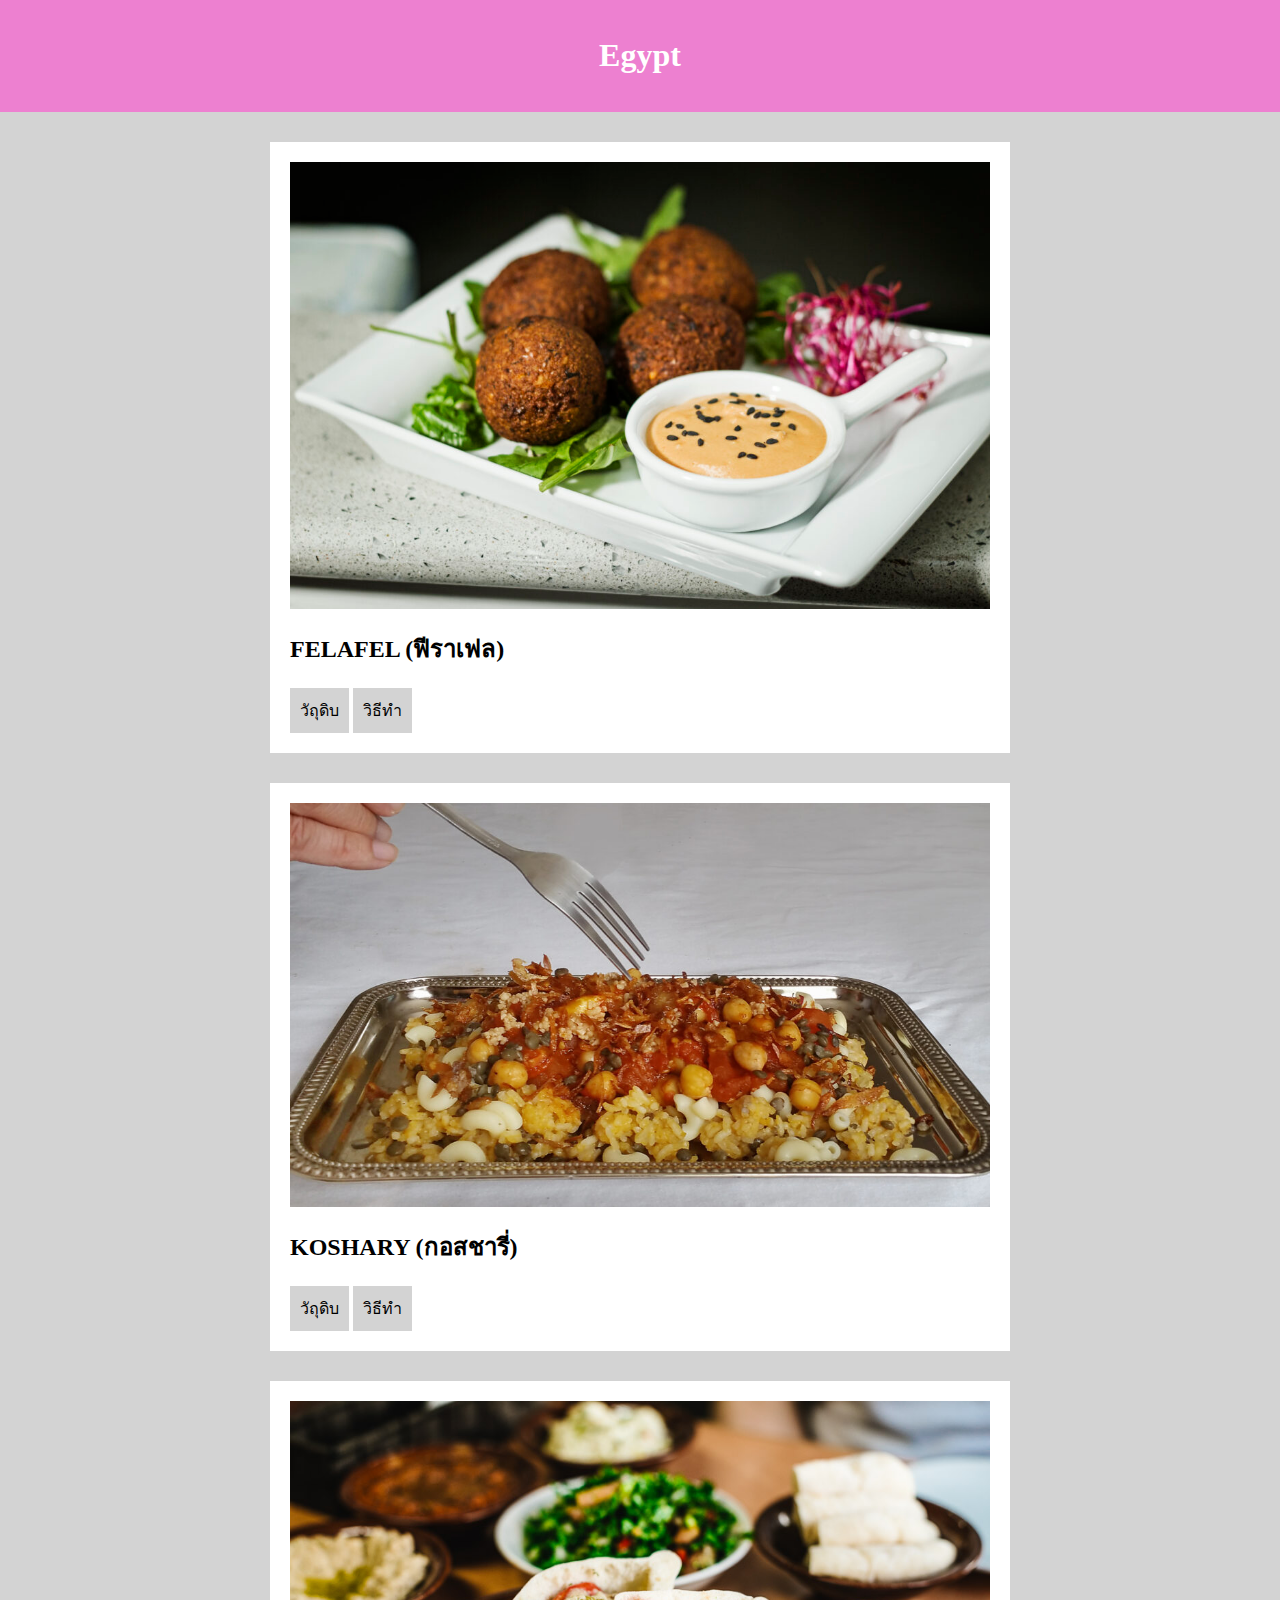
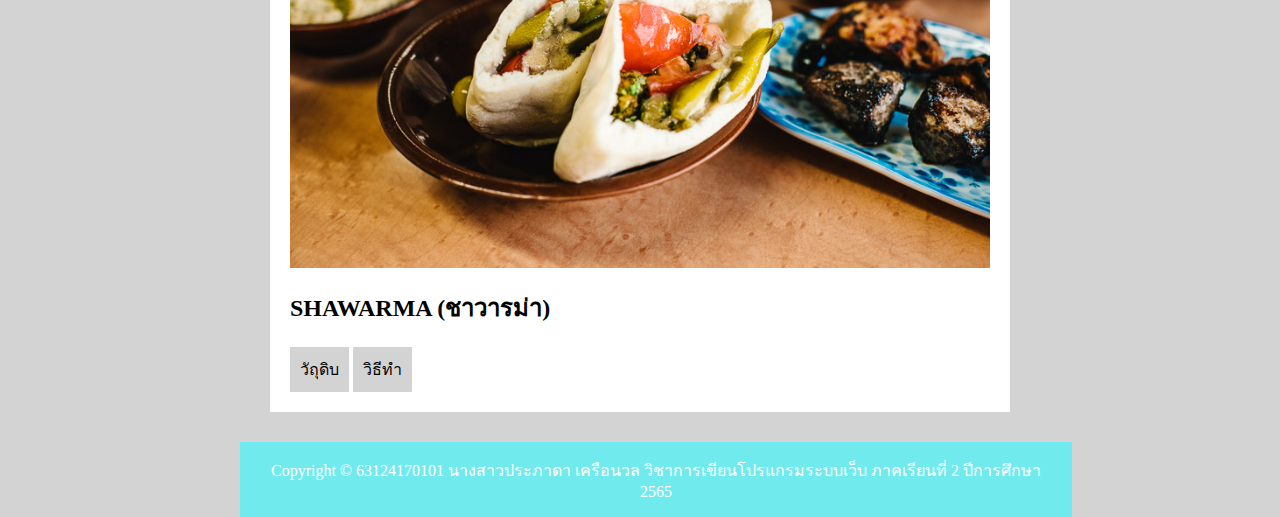
<file: index.html>
<html>
    <head>
        <link rel="stylesheet" href="style.css">
    </head>
    <body>
        
        <header>
            <h1>Egypt</h1> 
        </header>
        <div class="main-content">
            <div class="box">
                <img class="image" src="FELAFEL -01.jpg">
                <h2>FELAFEL (ฟีราเฟล)</h2>
                <a class="button" href="raw.html">วัถุดิบ </a>
                <a class="button" href="method.html">วิธีทำ</a>
            </div>
            <div class="box">
                <img class="image" src="KOSHARY-01.jpg">
                <h2>KOSHARY (กอสชารี่)</h2>
                <a class="button" href="raw.html">วัถุดิบ </a>
                <a class="button" href="method.html">วิธีทำ</a>
            </div>
            <div class="box">
                <img class="image" src="ชาร์มาร์-01.jpg">
                <h2>SHAWARMA (ชาวารม่า)</h2>
                <a class="button" href="raw.html">วัถุดิบ </a>
                <a class="button" href="method.html">วิธีทำ</a>
            </div>
            <footer>Copyright &copy; 63124170101 นางสาวประภาดา เครือนวล วิชาการเขียนโปรแกรมระบบเว็บ ภาคเรียนที่ 2 ปีการศึกษา 2565</footer>
        </div>
    </body>
</html>
</file>
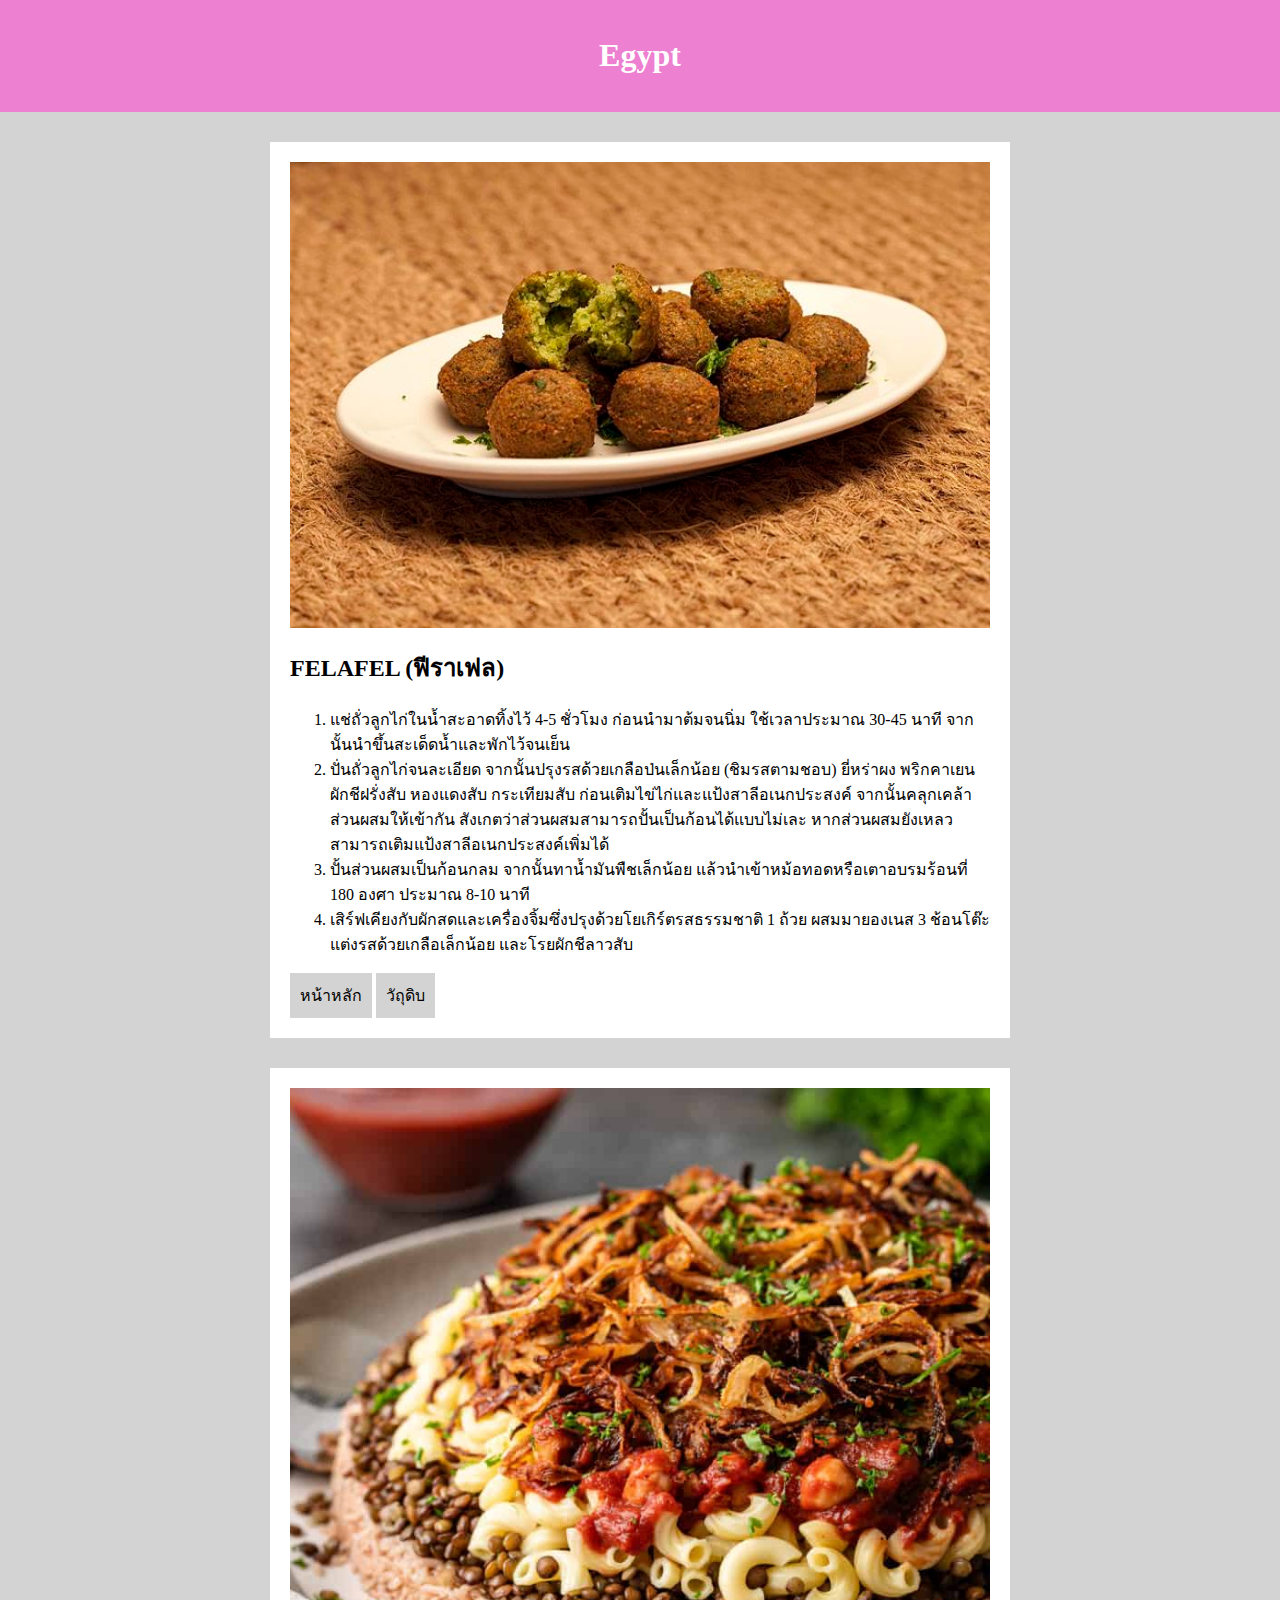
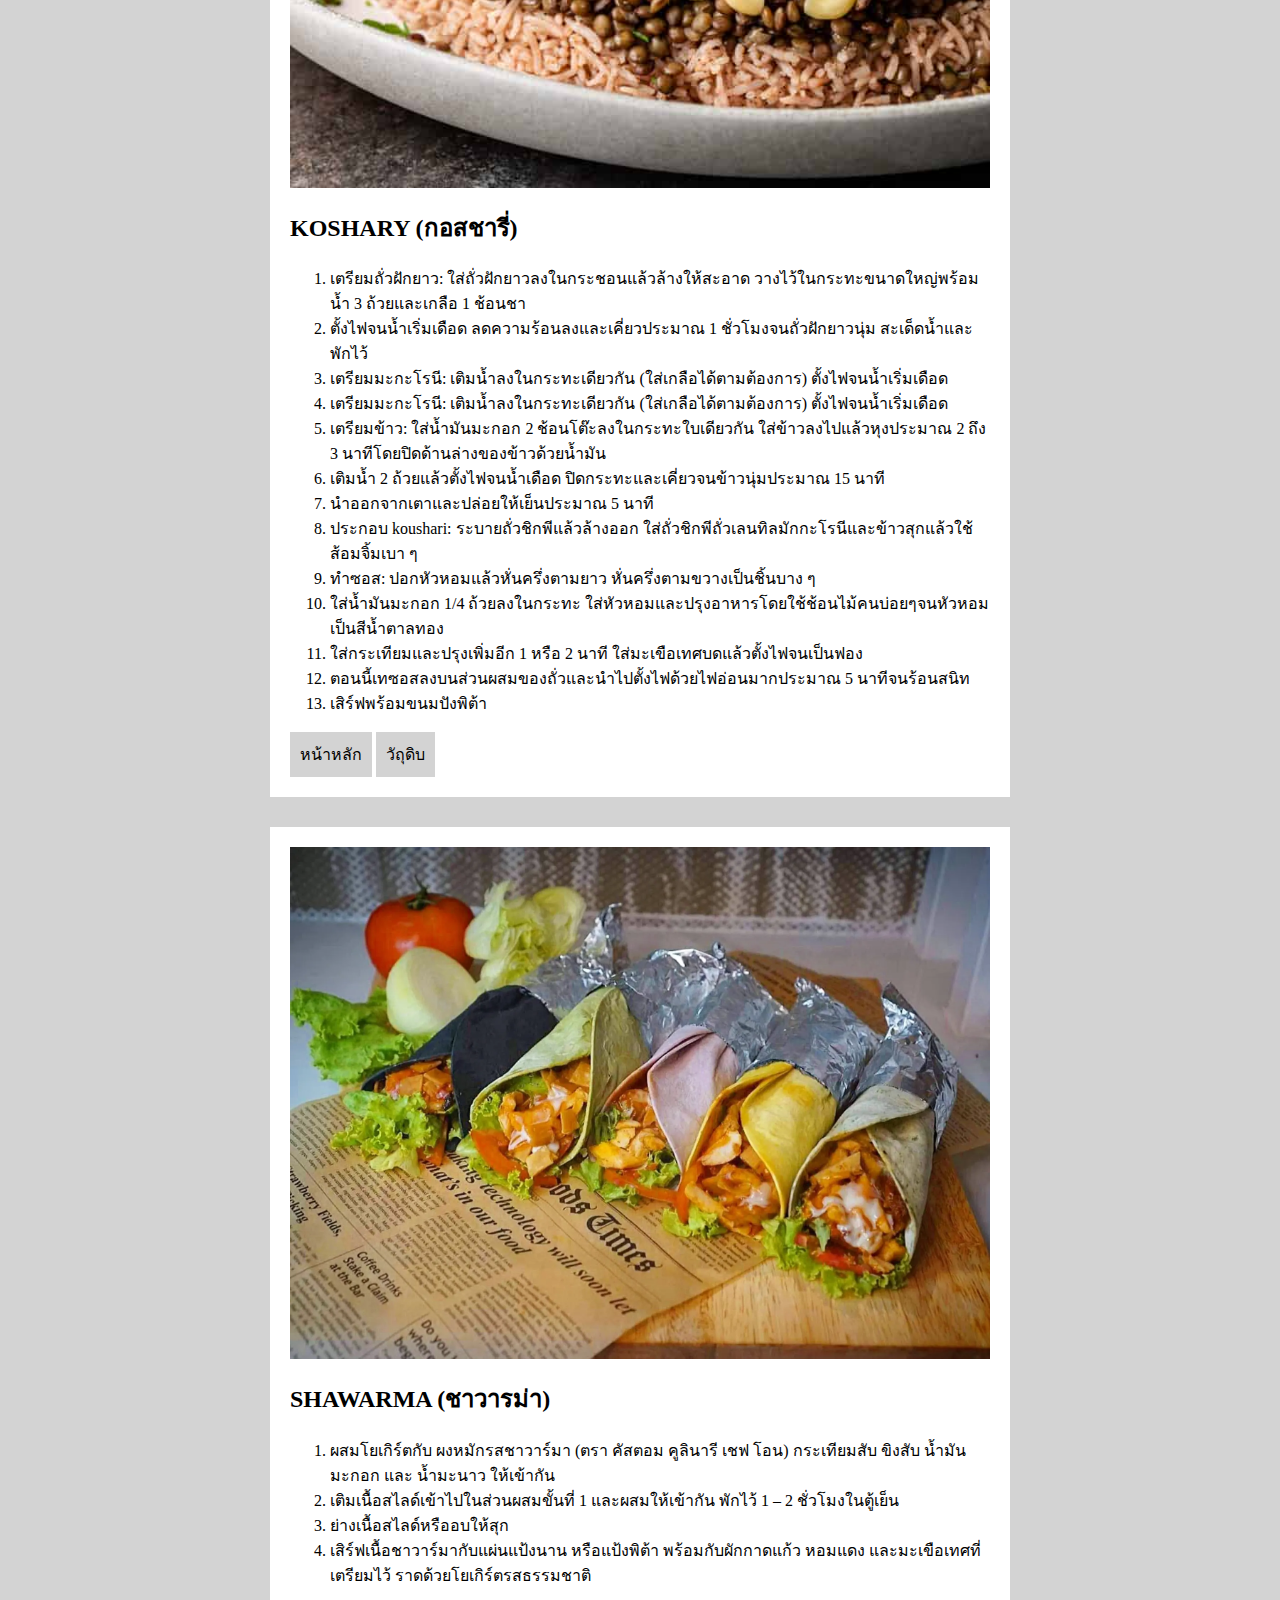
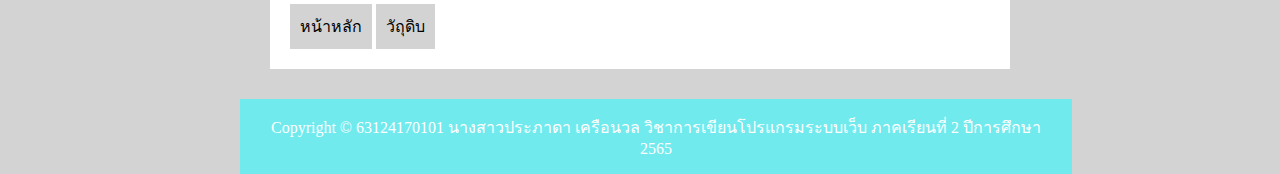
<file: method.html>
<html>
    <head>
        <link rel="stylesheet" href="style.css">
    </head>
    <body>
        
        <header>
            <h1>Egypt</h1> 
        </header>
        <div class="main-content">
            <div class="box">
                <img class="image" src="FELAFEL-03.jpg">
                <h2>FELAFEL (ฟีราเฟล)</h2>
                <ol>
                    <li>แช่ถั่วลูกไก่ในน้ำสะอาดทิ้งไว้ 4-5 ชั่วโมง ก่อนนำมาต้มจนนิ่ม ใช้เวลาประมาณ 30-45 นาที จากนั้นนำขึ้นสะเด็ดน้ำและพักไว้จนเย็น</li>
                    <li>ปั่นถั่วลูกไก่จนละเอียด จากนั้นปรุงรสด้วยเกลือป่นเล็กน้อย (ชิมรสตามชอบ) ยี่หร่าผง พริกคาเยน ผักชีฝรั่งสับ หองแดงสับ กระเทียมสับ ก่อนเติมไข่ไก่และแป้งสาลีอเนกประสงค์ จากนั้นคลุกเคล้าส่วนผสมให้เข้ากัน สังเกตว่าส่วนผสมสามารถปั้นเป็นก้อนได้แบบไม่เละ หากส่วนผสมยังเหลวสามารถเติมแป้งสาลีอเนกประสงค์เพิ่มได้</li>
                    <li>ปั้นส่วนผสมเป็นก้อนกลม จากนั้นทาน้ำมันพืชเล็กน้อย แล้วนำเข้าหม้อทอดหรือเตาอบรมร้อนที่ 180 องศา ประมาณ 8-10 นาที</li>
                    <li> เสิร์ฟเคียงกับผักสดและเครื่องจิ้มซึ่งปรุงด้วยโยเกิร์ตรสธรรมชาติ 1 ถ้วย ผสมมายองเนส 3 ช้อนโต๊ะ แต่งรสด้วยเกลือเล็กน้อย และโรยผักชีลาวสับ</li>
                </ol>
                <a class="button" href="index.html">หน้าหลัก</a>
                <a class="button" href="raw.html">วัถุดิบ </a>
            </div>
            <div class="box">
                <img class="image" src="KOSHARY-03.jpg">
                <h2>KOSHARY (กอสชารี่)</h2>
                <ol>
                    <li>เตรียมถั่วฝักยาว: ใส่ถั่วฝักยาวลงในกระชอนแล้วล้างให้สะอาด วางไว้ในกระทะขนาดใหญ่พร้อมน้ำ 3 ถ้วยและเกลือ 1 ช้อนชา</li>
                    <li>ตั้งไฟจนน้ำเริ่มเดือด ลดความร้อนลงและเคี่ยวประมาณ 1 ชั่วโมงจนถั่วฝักยาวนุ่ม สะเด็ดน้ำและพักไว้</li>
                    <li> เตรียมมะกะโรนี: เติมน้ำลงในกระทะเดียวกัน (ใส่เกลือได้ตามต้องการ) ตั้งไฟจนน้ำเริ่มเดือด</li>
                    <li> เตรียมมะกะโรนี: เติมน้ำลงในกระทะเดียวกัน (ใส่เกลือได้ตามต้องการ) ตั้งไฟจนน้ำเริ่มเดือด</li>
                    <li> เตรียมข้าว: ใส่น้ำมันมะกอก 2 ช้อนโต๊ะลงในกระทะใบเดียวกัน ใส่ข้าวลงไปแล้วหุงประมาณ 2 ถึง 3 นาทีโดยปิดด้านล่างของข้าวด้วยน้ำมัน</li>
                    <li>เติมน้ำ 2 ถ้วยแล้วตั้งไฟจนน้ำเดือด ปิดกระทะและเคี่ยวจนข้าวนุ่มประมาณ 15 นาที</li>
                    <li>นำออกจากเตาและปล่อยให้เย็นประมาณ 5 นาที</li>
                    <li>ประกอบ koushari: ระบายถั่วชิกพีแล้วล้างออก ใส่ถั่วชิกพีถั่วเลนทิลมักกะโรนีและข้าวสุกแล้วใช้ส้อมจิ้มเบา ๆ</li>
                    <li>ทำซอส: ปอกหัวหอมแล้วหั่นครึ่งตามยาว หั่นครึ่งตามขวางเป็นชิ้นบาง ๆ</li>
                    <li>ใส่น้ำมันมะกอก 1/4 ถ้วยลงในกระทะ ใส่หัวหอมและปรุงอาหารโดยใช้ช้อนไม้คนบ่อยๆจนหัวหอมเป็นสีน้ำตาลทอง</li>
                    <li>ใส่กระเทียมและปรุงเพิ่มอีก 1 หรือ 2 นาที ใส่มะเขือเทศบดแล้วตั้งไฟจนเป็นฟอง</li>
                    <li>ตอนนี้เทซอสลงบนส่วนผสมของถั่วและนำไปตั้งไฟด้วยไฟอ่อนมากประมาณ 5 นาทีจนร้อนสนิท</li>
                    <li>เสิร์ฟพร้อมขนมปังพิต้า</li>
                </ol>
                <a class="button" href="index.html">หน้าหลัก</a>
                <a class="button" href="raw.html">วัถุดิบ </a>
            </div>
            <div class="box">
                <img class="image" src="ชาร์มาร์-03.jpg">
                <h2>SHAWARMA (ชาวารม่า)</h2>
                <ol>
                    <li>ผสมโยเกิร์ตกับ ผงหมักรสชาวาร์มา (ตรา คัสตอม คูลินารี เชฟ โอน) กระเทียมสับ ขิงสับ น้ำมันมะกอก และ น้ำมะนาว ให้เข้ากัน</li>
                    <li>เติมเนื้อสไลด์เข้าไปในส่วนผสมขั้นที่ 1 และผสมให้เข้ากัน พักไว้ 1 – 2 ชั่วโมงในตู้เย็น</li>
                    <li>ย่างเนื้อสไลด์หรืออบให้สุก</li>
                    <li>เสิร์ฟเนื้อชาวาร์มากับแผ่นแป้งนาน หรือแป้งพิต้า พร้อมกับผักกาดแก้ว หอมแดง และมะเขือเทศที่เตรียมไว้ ราดด้วยโยเกิร์ตรสธรรมชาติ</li>
                </ol>
                <a class="button" href="index.html">หน้าหลัก</a>
                <a class="button" href="raw.html">วัถุดิบ </a>
            </div>
            <footer>Copyright &copy; 63124170101 นางสาวประภาดา เครือนวล วิชาการเขียนโปรแกรมระบบเว็บ ภาคเรียนที่ 2 ปีการศึกษา 2565</footer>
        </div>
    </body>
</html>
</file>
<file: style.css>
html,body{
    background-color:lightgray;
    margin: 0;
    padding: 0;
}
header{
    padding: 1em;
    color: white;
    background-color: rgb(237, 128, 208);
    clear: left;
    text-align: center;
}
.brand{
    width: 80px;
    height: 80px;
}
footer{
    padding: 1em;
    color: white;
    background-color: rgb(113, 234, 238);
    clear: left;
    text-align: center;
    width: 100%;

}
.main-content{
    max-width: 800px;
    margin: auto;
}
.box{
    background-color:white;
    padding: 20px;
    margin: 30px;
    
}
.image{
    width: 100%;
}
.button{
    color: #000;
    background-color: lightgrey;
    padding: 10px;
    text-decoration: none;
    display: inline-block;
}
</file>
